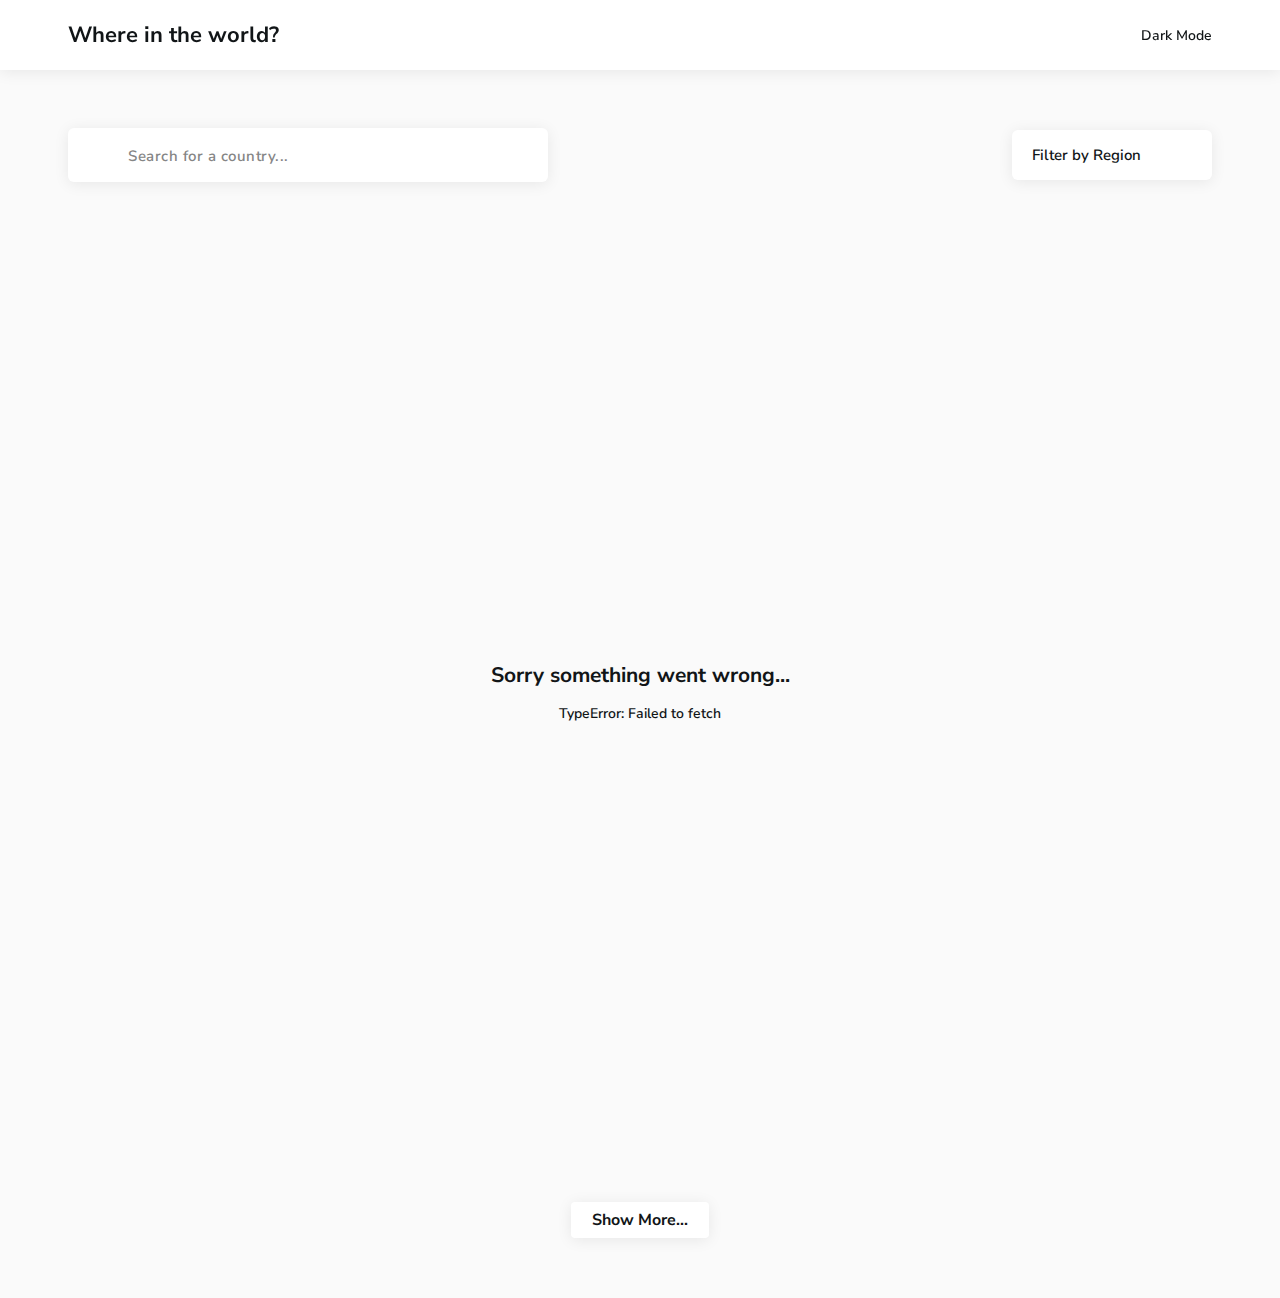
<file: index.html>
<!DOCTYPE html>
<html lang="en">

<head>
  <meta charset="UTF-8" />
  <meta name="viewport" content="width=device-width, initial-scale=1.0" />
  <link rel="icon" type="icon" href="./images/logo-icon.png" />
  <link rel="preconnect" href="https://fonts.googleapis.com" />
  <link rel="preconnect" href="https://fonts.gstatic.com" crossorigin />
  <link href="https://fonts.googleapis.com/css2?family=Nunito+Sans:wght@300;600;800&display=swap" rel="stylesheet" />
  <link rel="stylesheet" href="https://site-assets.fontawesome.com/releases/v6.0.0/css/all.css" />
  <link rel="stylesheet" href="./css/common.css" />
  <link rel="stylesheet" href="./css/main.css" />
  <title>Countries | -- NurbekDev</title>
</head>

<body>
  <!-- Loader -->
  <div class="loader">
    <div class="spinner">
      <i class="fa-regular"></i>
    </div>
  </div>
  <!-- Scroll Top -->
  <button type="button" aria-label="Scroll Top Button" class="button scroll-top flex flex-ai-c flex-jc-c scale-effect">
    <i class="fa-regular fa-chevron-up icon"></i>
  </button>
  <!-- Header -->
  <header class="header">
    <div class="container flex flex-jc-sb flex-ai-c">
      <div class="logo">
        <a href="index.html">
          <h1>Where in the world?</h1>
        </a>
      </div>
      <button type="button" aria-label="Theme Switcher Button" class="theme-toggle flex flex-jc-sb flex-ai-c">
        <i class="fa-regular fa-moon theme-icon"></i>
        <span class="theme-text">Dark Mode</span>
      </button>
    </div>
  </header>
  <!-- Filters -->
  <section class="filters">
    <div class="container">
      <div class="search-wrapper">
        <i class="fa-regular fa-magnifying-glass search-icon"></i>
        <input type="text" class="search-input" placeholder="Search for a country..." />
      </div>
      <div class="dropdown-wrapper">
        <div class="dropdown-header flex flex-jc-sb flex-ai-c">
          <span>Filter by Region</span>
          <i class="fa-regular fa-chevron-down icon"></i>
        </div>
        <div class="dropdown-body">
          <ul>
            <li data-region="all">all</li>
            <li data-region="africa">africa</li>
            <li data-region="americas">america</li>
            <li data-region="asia">asia</li>
            <li data-region="europe">europe</li>
            <li data-region="oceania">oceania</li>
          </ul>
        </div>
      </div>
    </div>
  </section>
  <!-- Countries -->
  <main class="main">
    <div class="container">
      <section class="countries-grid"></section>
      <div class="show-more flex flex-jc-c">
        <button type="button" class="btn show-more-btn scale-effect">
          Show More...
        </button>
      </div>
    </div>
  </main>
  <script src="./js/common.js"></script>
  <script src="./js/main.js"></script>
  <script src="./js/pagination.js"></script>
</body>

</html>
</file>
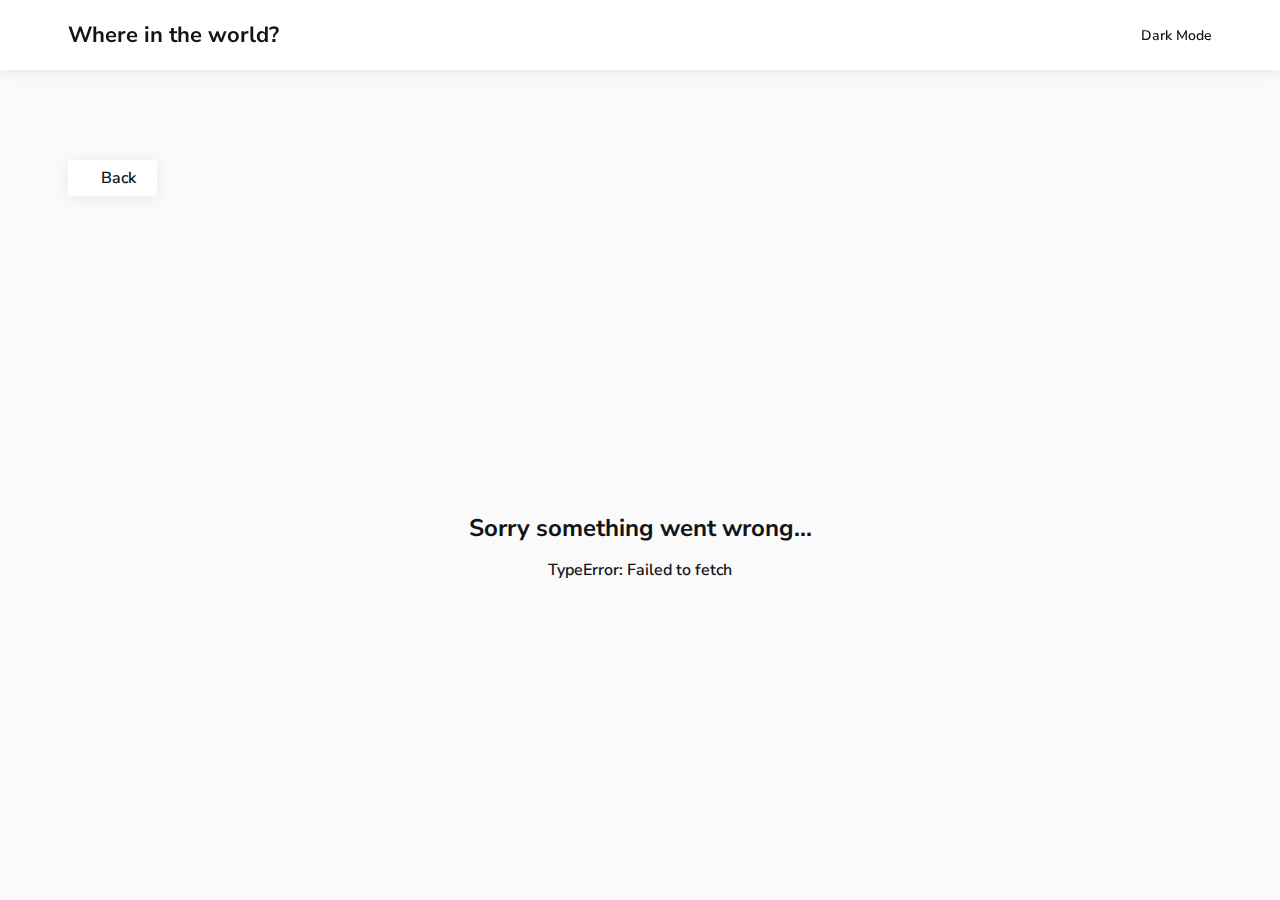
<file: details.html>
<!DOCTYPE html>
<html lang="en">

<head>
  <meta charset="UTF-8" />
  <meta name="viewport" content="width=device-width, initial-scale=1.0" />
  <link rel="icon" type="icon" href="./images/logo-icon.png">
  <!-- Google Fonts -->
  <link rel="preconnect" href="https://fonts.googleapis.com" />
  <link rel="preconnect" href="https://fonts.gstatic.com" crossorigin />
  <link href="https://fonts.googleapis.com/css2?family=Nunito+Sans:wght@300;600;800&display=swap" rel="stylesheet" />
  <link rel="stylesheet" href="https://site-assets.fontawesome.com/releases/v6.0.0/css/all.css" />
  <link rel="stylesheet" href="./css/common.css" />
  <link rel="stylesheet" href="./css/details.css" />
  <title>DETAILS PAGE</title>
</head>

<body>
  <!-- Loader -->
  <div class="loader">
    <div class="spinner">
      <i class="fa-regular fa-circle-notch fa-spin icon"></i>
    </div>
  </div>
  <!-- Scroll Top -->
  <button type="button" aria-label="Scroll Top Button" class="button scroll-top flex flex-ai-c flex-jc-c scale-effect">
    <i class="fa-regular fa-chevron-up icon"></i>
  </button>
  <!-- Header -->
  <header class="header">
    <div class="container flex flex-jc-sb flex-ai-c">
      <div class="logo">
        <a href="index.html">
          <h1>Where in the world?</h1>
        </a>
      </div>
      <button type="button" aria-label="Theme Switcher Button" class="theme-toggle flex flex-jc-sb flex-ai-c">
        <i class="fa-regular fa-moon theme-icon"></i>
        <span class="theme-text">Dark Mode</span>
      </button>
    </div>
  </header>
  <!-- Back Button -->
  <div class="back-button">
    <div class="container">
      <a href="index.html" class="btn btn-back btn-with-icon">
        <i class="fa-regular fa-arrow-left icon"></i>
        back
      </a>
    </div>
  </div>
  <main class="main">
    <div class="container">
      <section class="country-details"></section>
    </div>
  </main>
  <script src="./js/common.js"></script>
  <script src="./js/details.js"></script>
</body>

</html>
</file>
<file: css/common.css>
*,
*:after,
*::before {
  padding: 0;
  margin: 0;
  -webkit-box-sizing: border-box;
          box-sizing: border-box;
  outline: none;
}

html {
  font-size: 100%;
  scroll-behavior: smooth;
}

body {
  font-family: "Nunito Sans", sans-serif;
  font-weight: 600;
  font-size: 14px;
  background-color: #fafafa;
  color: #111517;
  -webkit-transition: 0.2s linear;
  transition: 0.2s linear;
}

a {
  text-decoration: none;
}

ul,
ol {
  list-style: none;
}

h1,
h2,
h3,
h4 {
  color: #111517;
}

.container {
  width: 100%;
  padding-right: 1.875rem;
  padding-left: 1.875rem;
}
@media (min-width: 64em) {
  .container {
    width: 94%;
    margin-right: auto;
    margin-left: auto;
  }
}
@media (max-width: 400px) {
  .container {
    padding-right: 1.25rem;
    padding-left: 1.25rem;
  }
}

.flex {
  display: -webkit-box;
  display: -ms-flexbox;
  display: flex;
}
.flex.flex-jc-sb {
  -webkit-box-pack: justify;
      -ms-flex-pack: justify;
          justify-content: space-between;
}
.flex.flex-jc-c {
  -webkit-box-pack: center;
      -ms-flex-pack: center;
          justify-content: center;
}
.flex.flex-ai-c {
  -webkit-box-align: center;
      -ms-flex-align: center;
          align-items: center;
}
.flex.flex-wrap {
  -ms-flex-wrap: wrap;
      flex-wrap: wrap;
}

.button,
button {
  font-family: "Nunito Sans", sans-serif;
  background: none;
  outline: none;
  border: none;
  cursor: pointer;
}

.btn {
  display: inline-block;
  background-color: #ffffff;
  color: #111517;
  text-transform: capitalize;
  -webkit-box-shadow: 0 2px 15px rgba(0, 0, 0, 0.0784313725);
          box-shadow: 0 2px 15px rgba(0, 0, 0, 0.0784313725);
  padding: 7px 21px;
  border-radius: 4px;
  -webkit-transition: 0.2s linear;
  transition: 0.2s linear;
}

.scale-effect:active {
  -webkit-transform: scale(0.88);
          transform: scale(0.88);
  -webkit-transition: -webkit-transform 0.2s linear;
  transition: -webkit-transform 0.2s linear;
  transition: transform 0.2s linear;
  transition: transform 0.2s linear, -webkit-transform 0.2s linear;
}

.show-more {
  margin: 60px 0;
}
.show-more .btn {
  font-weight: bold;
  font-size: 16px;
}

::-webkit-scrollbar-track {
  -webkit-box-shadow: inset 0 0 6px rgba(0, 0, 0, 0.3);
  border-radius: 10px;
  background-color: #f5f5f5;
}

::-webkit-scrollbar {
  width: 10px;
  background-color: #f5f5f5;
}

::-webkit-scrollbar-thumb {
  border-radius: 10px;
  -webkit-box-shadow: inset 0 0 6px rgba(0, 0, 0, 0.3);
  background-color: rgba(34, 34, 34, 0.6);
}

.loader {
  position: fixed;
  top: 0;
  left: 0;
  width: 100%;
  height: 100%;
  background-color: #fafafa;
  display: -webkit-box;
  display: -ms-flexbox;
  display: flex;
  -webkit-box-pack: center;
      -ms-flex-pack: center;
          justify-content: center;
  -webkit-box-align: center;
      -ms-flex-align: center;
          align-items: center;
  z-index: 9;
  -webkit-transition: 0.2s linear, opacity 0.2s linear, visibility 0.3s linear;
  transition: 0.2s linear, opacity 0.2s linear, visibility 0.3s linear;
}
.loader.close {
  opacity: 0;
  visibility: hidden;
}
.loader .spinner .icon {
  font-size: 80px;
  color: #111517;
}

.scroll-top {
  position: fixed;
  bottom: 20px;
  right: 0;
  width: 45px;
  height: 45px;
  background-color: #202c37;
  border-radius: 50%;
  z-index: 8;
  opacity: 0;
  visibility: hidden;
  -webkit-transition: 0.2s linear;
  transition: 0.2s linear;
}
.scroll-top:hover {
  background-color: #283644;
}
.scroll-top.show {
  right: 10px;
  opacity: 1;
  visibility: visible;
}
.scroll-top .icon {
  color: #ffffff;
  font-size: 17px;
}

.notifi-wrapper {
  padding: 25px;
  color: #111517;
  text-align: center;
}
.notifi-wrapper h2 {
  margin-bottom: 15px;
}

.header {
  width: 100vw;
  position: fixed;
  top: 0px;
  background: #ffffff;
  padding: 1.25rem 0;
  -webkit-box-shadow: 0 2px 15px rgba(0, 0, 0, 0.0784313725);
          box-shadow: 0 2px 15px rgba(0, 0, 0, 0.0784313725);
  -webkit-transition: 0.2s linear;
  transition: 0.2s linear;
  z-index: 100;
}
.header .container {
  display: -webkit-box;
  display: -ms-flexbox;
  display: flex;
  -webkit-box-align: center;
      -ms-flex-align: center;
          align-items: center;
  -webkit-box-pack: justify;
      -ms-flex-pack: justify;
          justify-content: space-between;
}
.header .logo h1 {
  font-size: 20px;
}
@media (max-width: 400px) {
  .header .logo h1 {
    font-size: 16px;
  }
}
@media (min-width: 64em) {
  .header .logo h1 {
    font-size: 22px;
  }
}
.header .theme-toggle {
  gap: 0.625rem;
  font-size: 14px;
  color: #111517;
  -webkit-transition: 0.2s linear;
  transition: 0.2s linear;
}
.header .theme-toggle .theme-icon {
  font-size: 20px;
}
.header .theme-toggle .theme-text {
  font-weight: 600;
  text-transform: capitalize;
}
@media (max-width: 400px) {
  .header .theme-toggle .theme-text {
    display: none;
  }
}

body.dark-theme {
  -webkit-transition: 1s;
  transition: 1s;
  background-color: #202c37;
  color: #ffffff;
}
body.dark-theme h1,
body.dark-theme h2,
body.dark-theme h3,
body.dark-theme h4 {
  color: #ffffff;
}
body.dark-theme .header {
  -webkit-transition: 1s;
  transition: 1s;
  background: #2b3945;
}
body.dark-theme .header .theme-toggle {
  -webkit-transition: 1s;
  transition: 1s;
  color: #ffffff;
}
body.dark-theme .filters .search-icon {
  -webkit-transition: 1s;
  transition: 1s;
  color: #ffffff;
}
body.dark-theme .filters .search-input {
  -webkit-transition: 1s;
  transition: 1s;
  color: #ffffff;
  background-color: #2b3945;
}
body.dark-theme .filters .search-input::-webkit-input-placeholder {
  -webkit-transition: 1s;
  transition: 1s;
  color: #ffffff;
}
body.dark-theme .filters .search-input::-moz-placeholder {
  -moz-transition: 1s;
  transition: 1s;
  color: #ffffff;
}
body.dark-theme .filters .search-input:-ms-input-placeholder {
  -ms-transition: 1s;
  transition: 1s;
  color: #ffffff;
}
body.dark-theme .filters .search-input::-ms-input-placeholder {
  -ms-transition: 1s;
  transition: 1s;
  color: #ffffff;
}
body.dark-theme .filters .search-input::placeholder {
  -webkit-transition: 1s;
  transition: 1s;
  color: #ffffff;
}
body.dark-theme .filters .dropdown-header,
body.dark-theme .filters .dropdown-body {
  background: #2b3945;
}
body.dark-theme .filters .dropdown-body li:hover {
  -webkit-transition: 1s;
  transition: 1s;
  background-color: #354655;
}
body.dark-theme .countries-grid {
  -webkit-transition: 1s;
  transition: 1s;
}
body.dark-theme .countries-grid .country {
  -webkit-transition: 1s;
  transition: 1s;
  color: #ffffff;
  background: #2b3945;
}
body.dark-theme .countries-grid .country span {
  color: #ffffff;
}
body.dark-theme .loader {
  background-color: #202c37;
}
body.dark-theme .loader .spinner .icon {
  color: #ffffff;
}
body.dark-theme .scroll-top {
  -webkit-transition: 1s;
  transition: 1s;
  background-color: #2b3945;
}
body.dark-theme .notifi-wrapper {
  -webkit-transition: 1s;
  transition: 1s;
  color: #ffffff;
}
body.dark-theme .btn {
  -webkit-transition: 1s;
  transition: 1s;
  background-color: #2b3945;
  color: #ffffff;
  -webkit-box-shadow: 0 0 10px rgba(0, 0, 0, 0.2);
          box-shadow: 0 0 10px rgba(0, 0, 0, 0.2);
}
body.dark-theme .country-info {
  -webkit-transition: 1s;
  transition: 1s;
}
body.dark-theme .country-info li {
  -webkit-transition: 1s;
  transition: 1s;
  color: #858585;
}
body.dark-theme .country-info strong {
  -webkit-transition: 1s;
  transition: 1s;
  color: #ffffff;
}
</file>
<file: css/main.css>
.filters {
  margin: 40px 0 50px 0;
}
@media (min-width: 40em) {
  .filters {
    margin: 50px 0 60px 0;
  }
}
.filters .container {
  display: -webkit-box;
  display: -ms-flexbox;
  display: flex;
  -webkit-box-orient: vertical;
  -webkit-box-direction: normal;
      -ms-flex-direction: column;
          flex-direction: column;
  gap: 30px;
  margin-top: 128px;
}
@media (min-width: 64em) {
  .filters .container {
    -webkit-box-orient: horizontal;
    -webkit-box-direction: normal;
        -ms-flex-direction: row;
            flex-direction: row;
    -webkit-box-align: center;
        -ms-flex-align: center;
            align-items: center;
    -webkit-box-pack: justify;
        -ms-flex-pack: justify;
            justify-content: space-between;
  }
}
.filters .search-wrapper {
  position: relative;
  width: 100%;
}
@media (min-width: 64em) {
  .filters .search-wrapper {
    width: 480px;
    max-width: 480px;
  }
}
.filters .search-icon {
  position: absolute;
  top: 50%;
  -webkit-transform: translateY(-50%);
          transform: translateY(-50%);
  left: 25px;
  font-size: 18px;
  color: #858585;
  z-index: 2;
}
.filters .search-input {
  position: relative;
  width: 100%;
  padding: 15px;
  padding-left: 60px;
  font-size: 18px;
  font-family: "Nunito Sans", sans-serif;
  font-weight: inherit;
  outline: none;
  border: none;
  border-radius: 6px;
  overflow: hidden;
  color: #111517;
  background-color: #ffffff;
  -webkit-box-shadow: 0 2px 15px rgba(0, 0, 0, 0.0784313725);
          box-shadow: 0 2px 15px rgba(0, 0, 0, 0.0784313725);
  -webkit-transition: 0.2s linear;
  transition: 0.2s linear;
}
.filters .search-input::-webkit-input-placeholder {
  font-family: inherit;
  color: #858585;
  font-size: 15px;
  letter-spacing: 0.5px;
  font-weight: inherit;
}
.filters .search-input::-moz-placeholder {
  font-family: inherit;
  color: #858585;
  font-size: 15px;
  letter-spacing: 0.5px;
  font-weight: inherit;
}
.filters .search-input:-ms-input-placeholder {
  font-family: inherit;
  color: #858585;
  font-size: 15px;
  letter-spacing: 0.5px;
  font-weight: inherit;
}
.filters .search-input::-ms-input-placeholder {
  font-family: inherit;
  color: #858585;
  font-size: 15px;
  letter-spacing: 0.5px;
  font-weight: inherit;
}
.filters .search-input::placeholder {
  font-family: inherit;
  color: #858585;
  font-size: 15px;
  letter-spacing: 0.5px;
  font-weight: inherit;
}
.filters .dropdown-wrapper {
  position: relative;
  width: 230px;
}
@media (min-width: 64em) {
  .filters .dropdown-wrapper {
    width: 200px;
  }
}
.filters .dropdown-wrapper.open .dropdown-header .icon {
  -webkit-transform: rotate(180deg);
          transform: rotate(180deg);
}
.filters .dropdown-wrapper.open .dropdown-body {
  opacity: 1;
  visibility: visible;
  -webkit-transform: translateY(0);
          transform: translateY(0);
  z-index: 9;
}
.filters .dropdown-header,
.filters .dropdown-body {
  position: relative;
  width: 100%;
  border-radius: 6px;
  background: #ffffff;
  font-weight: 600;
  font-size: 15px;
  -webkit-box-shadow: 0 2px 15px rgba(0, 0, 0, 0.0784313725);
          box-shadow: 0 2px 15px rgba(0, 0, 0, 0.0784313725);
  -webkit-transition: 0.2s linear;
  transition: 0.2s linear;
}
.filters .dropdown-header {
  padding: 15px 20px;
  cursor: pointer;
  z-index: 2;
}
.filters .dropdown-header .icon {
  font-size: 13px;
  -webkit-transition: -webkit-transform 0.2s linear;
  transition: -webkit-transform 0.2s linear;
  transition: transform 0.2s linear;
  transition: transform 0.2s linear, -webkit-transform 0.2s linear;
}
.filters .dropdown-body {
  position: absolute;
  margin-top: 5px;
  opacity: 0;
  visibility: hidden;
  z-index: 1;
  padding: 15px 0;
  -webkit-transform: translateY(-20px);
          transform: translateY(-20px);
}
.filters .dropdown-body li {
  padding: 8px 25px;
  text-transform: capitalize;
  cursor: pointer;
}
.filters .dropdown-body li:hover {
  background-color: #f2f2f2;
}
.filters .dropdown-body li:last-child {
  margin-bottom: 0;
}

.main .container {
  display: -webkit-box;
  display: -ms-flexbox;
  display: flex;
  -webkit-box-orient: vertical;
  -webkit-box-direction: normal;
      -ms-flex-direction: column;
          flex-direction: column;
}

.countries-grid {
  display: grid;
  gap: 50px;
}
.countries-grid.no-grid {
  grid-template-columns: auto;
  height: 100vh;
  place-items: center;
}
@media (min-width: 40em) {
  .countries-grid {
    grid-template-columns: repeat(2, 1fr);
  }
}
@media (min-width: 64em) {
  .countries-grid {
    grid-template-columns: repeat(3, 1fr);
  }
}
@media (min-width: 87.5em) {
  .countries-grid {
    grid-template-columns: repeat(auto-fill, minmax(280px, 1fr));
  }
}
.countries-grid .country {
  position: relative;
  width: 100%;
  border-radius: 6px;
  color: #111517;
  -webkit-box-shadow: 0 2px 15px rgba(0, 0, 0, 0.0784313725);
          box-shadow: 0 2px 15px rgba(0, 0, 0, 0.0784313725);
  background: #ffffff;
  overflow: hidden;
  -webkit-transition: background-color 0.2s linear, -webkit-transform 0.3s linear, -webkit-box-shadow 0.2s linear;
  transition: background-color 0.2s linear, -webkit-transform 0.3s linear, -webkit-box-shadow 0.2s linear;
  transition: transform 0.3s linear, box-shadow 0.2s linear, background-color 0.2s linear;
  transition: transform 0.3s linear, box-shadow 0.2s linear, background-color 0.2s linear, -webkit-transform 0.3s linear, -webkit-box-shadow 0.2s linear;
}
.countries-grid .country:hover {
  -webkit-transform: scale(1.04);
          transform: scale(1.04);
  -webkit-box-shadow: 0 4px 20px rgba(0, 0, 0, 0.1098039216);
          box-shadow: 0 4px 20px rgba(0, 0, 0, 0.1098039216);
}
.countries-grid .country-flag {
  height: 200px;
  width: 100%;
  overflow: hidden;
}
@media (max-width: 400px) {
  .countries-grid .country-flag {
    height: auto;
  }
}
.countries-grid .country-flag img {
  display: block;
  width: 100%;
  max-width: 100%;
  height: 100%;
  -o-object-fit: cover;
     object-fit: cover;
}
.countries-grid .country-info {
  position: relative;
  padding: 30px 25px;
}
.countries-grid .country-title {
  margin-bottom: 20px;
}
.countries-grid .country-brief li {
  font-size: 16px;
  text-transform: capitalize;
  margin-bottom: 15px;
}
</file>
<file: css/details.css>
body {
  font-size: 16px;
}

.btn:hover {
  -webkit-box-shadow: 0 4px 20px rgba(0, 0, 0, 0.1098039216);
          box-shadow: 0 4px 20px rgba(0, 0, 0, 0.1098039216);
}
.btn.btn-back {
  margin: 160px 0 80px 0;
}
.btn.btn-with-icon {
  display: -webkit-inline-box;
  display: -ms-inline-flexbox;
  display: inline-flex;
  -webkit-box-align: center;
      -ms-flex-align: center;
          align-items: center;
  -webkit-column-gap: 12px;
     -moz-column-gap: 12px;
          column-gap: 12px;
}

.country-details {
  width: 100%;
}
@media (min-width: 64em) {
  .country-details {
    display: -webkit-box;
    display: -ms-flexbox;
    display: flex;
    -webkit-box-align: start;
        -ms-flex-align: start;
            align-items: flex-start;
  }
}
.country-details.no-flex {
  height: 60vh;
  display: -webkit-box;
  display: -ms-flexbox;
  display: flex;
  -webkit-box-pack: center;
      -ms-flex-pack: center;
          justify-content: center;
  -webkit-box-align: center;
      -ms-flex-align: center;
          align-items: center;
}

@media (min-width: 64em) {
  .country-flag,
  .country-info {
    -webkit-box-flex: 1;
        -ms-flex: 1 0 calc(50% - 30px);
            flex: 1 0 calc(50% - 30px);
  }
}

.country-flag {
  -ms-flex-negative: 0;
      flex-shrink: 0;
  width: 450px;
  max-width: 450px;
  max-height: 350px;
  -webkit-box-shadow: 0 2px 15px rgba(0, 0, 0, 0.0784313725);
          box-shadow: 0 2px 15px rgba(0, 0, 0, 0.0784313725);
  overflow: hidden;
  margin-right: 70px;
  border-radius: 6px;
}
@media (max-width: 39.9375em) {
  .country-flag {
    margin-right: 0;
    width: 100%;
  }
}
.country-flag img {
  display: block;
  max-width: 100%;
  -o-object-fit: cover;
     object-fit: cover;
}

.country-info {
  padding: 40px 0;
}
.country-info h1 {
  color: #111517;
  margin-bottom: 30px;
}
.country-info strong {
  text-transform: capitalize;
  color: #111517;
}
.country-info strong.warning {
  color: #d21034 !important;
}
.country-info li {
  text-transform: capitalize;
  color: #2b3945;
}
.country-info li button {
  font-size: inherit;
}
@media (min-width: 40em) {
  .country-info > .col-2 {
    display: -webkit-box;
    display: -ms-flexbox;
    display: flex;
    -webkit-box-align: start;
        -ms-flex-align: start;
            align-items: flex-start;
    gap: 140px;
  }
}
.country-info > .col-2 .col-2 {
  margin: 40px 0;
}
@media (min-width: 40em) {
  .country-info > .col-2 .col-2 {
    margin: 0;
  }
}
.country-info > .col-2 li {
  margin-bottom: 15px;
}
.country-info > .col-3 {
  display: -webkit-box;
  display: -ms-flexbox;
  display: flex;
  -webkit-box-align: center;
      -ms-flex-align: center;
          align-items: center;
  gap: 15px;
  -ms-flex-wrap: wrap;
      flex-wrap: wrap;
}
@media (min-width: 40em) {
  .country-info > .col-3 {
    margin-top: 35px;
  }
}
.country-info > .col-3 ul {
  display: inherit;
  -webkit-box-align: inherit;
      -ms-flex-align: inherit;
          align-items: inherit;
  gap: 8px;
  -ms-flex-wrap: wrap;
      flex-wrap: wrap;
}
</file>
